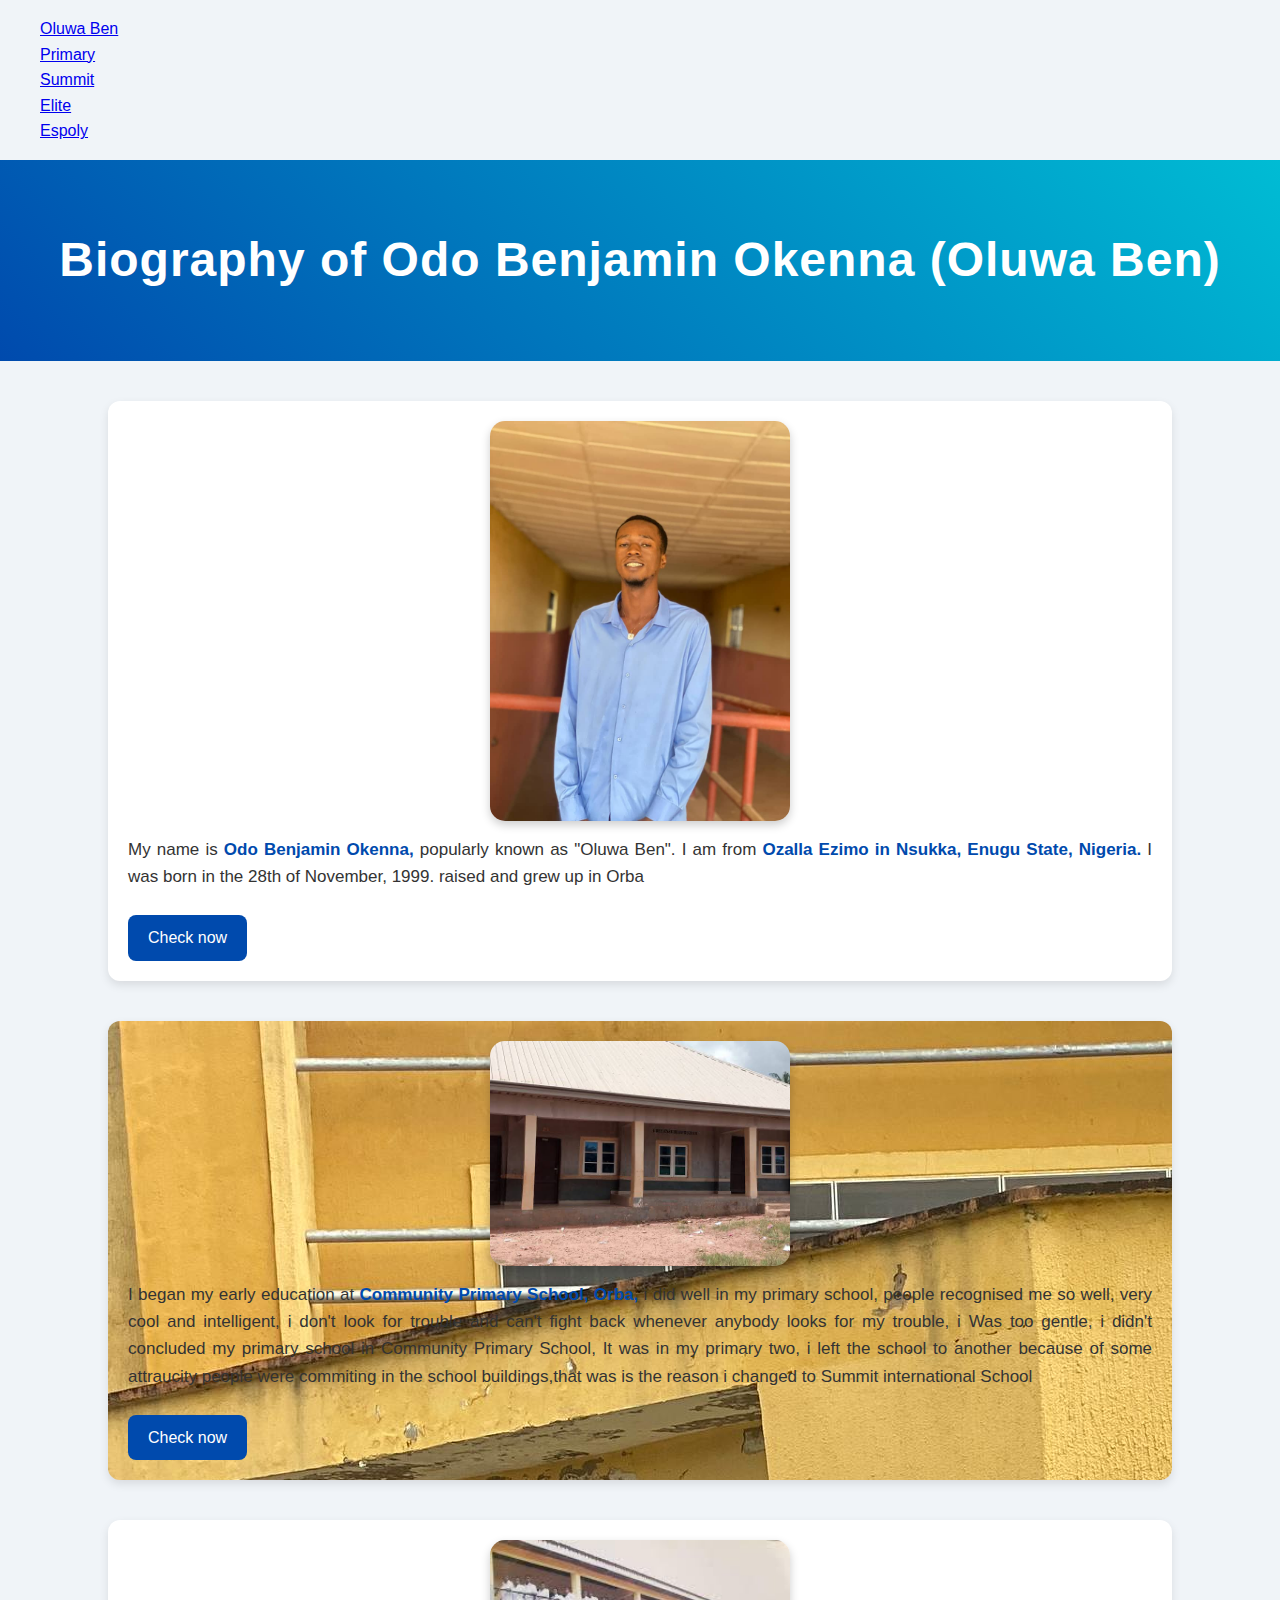
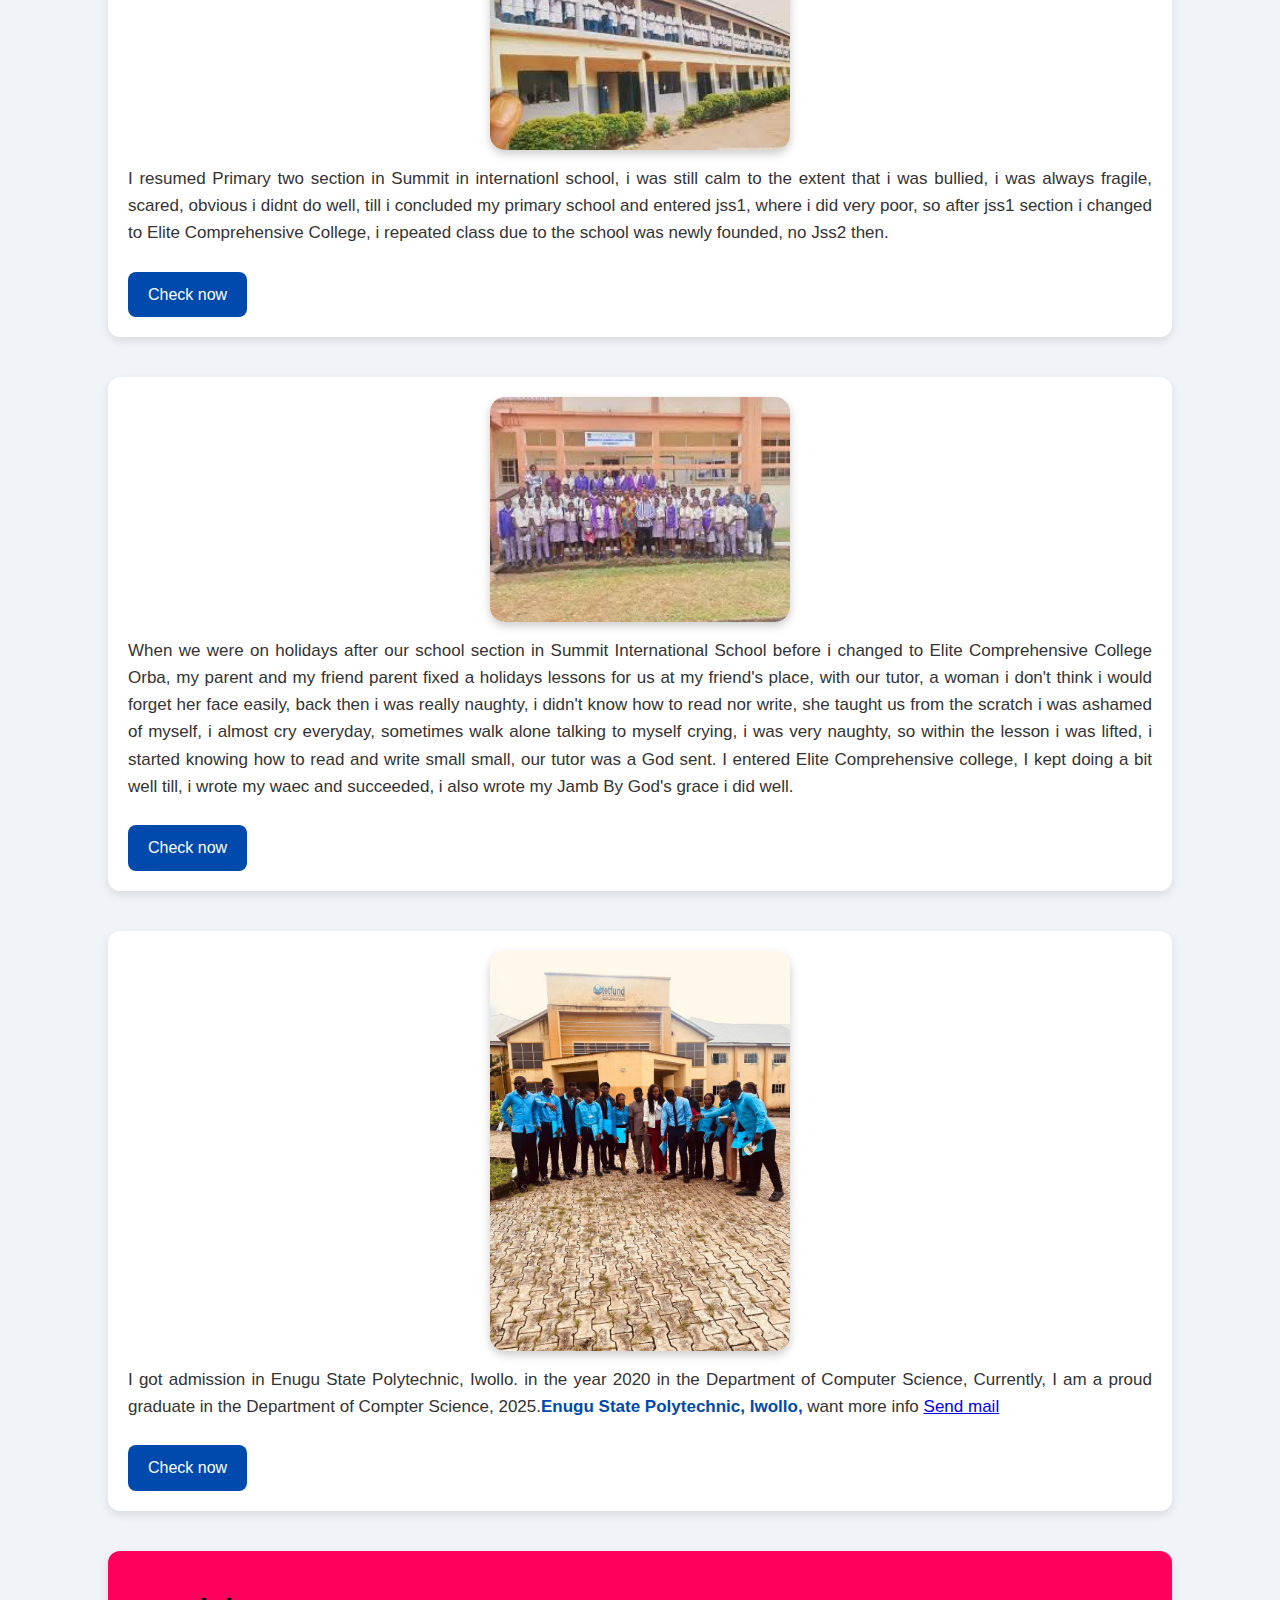
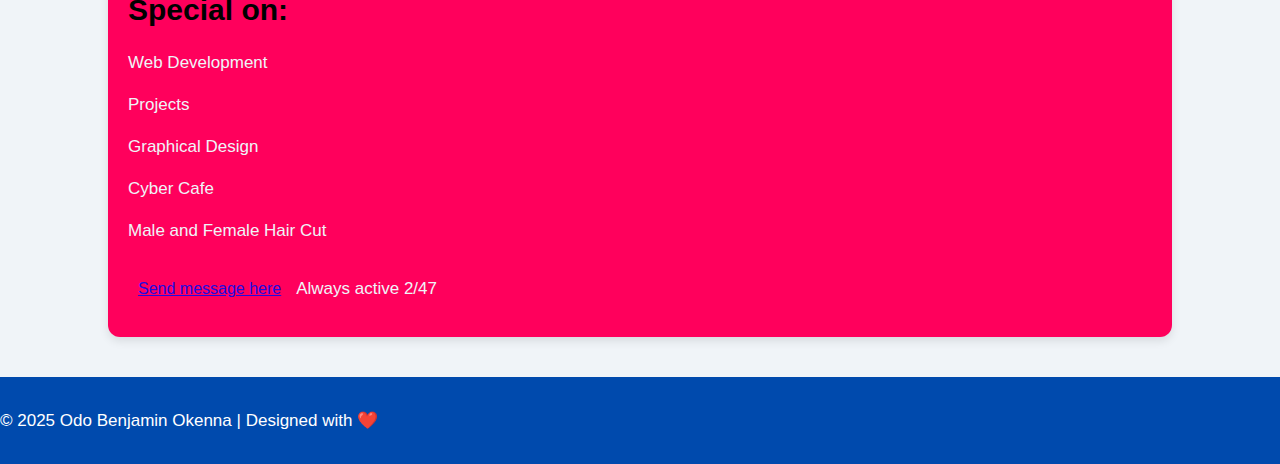
<file: index.html>
<!DOCTYPE html>
<html lang="en">
<head>
    <meta charset="UTF-8">
    <meta name="viewport" content="width=device-width, initial-scale=1.0">
    <title>Oluwa Ben</title>
    <link style="border-radius: 15px;" rel="icon" type="image/png" href="images/favicon.png">
    <link rel="stylesheet" href="style.css" >
    
</head>
<body>
  <nav>
    <ul class="Unordered">
      <li><a href="#Benjamin">Oluwa Ben</a></li>
      <li><a href="#primary">Primary</a></li> 
      <li><a href="#Summit">Summit</a></li>
      <li><a href="#Elite">Elite</a></li> 
      <li><a href="#Espoly">Espoly</a></li>
    </ul>
  </nav>
 
  <header>
    <h1>Biography of Odo Benjamin Okenna (Oluwa Ben)</h1>
  </header>
  
  <section id="Benjamin">
    <img src="./images/OG.jpg" alt="Benjamin img">
    <p>
      My name is <strong>Odo Benjamin Okenna,</strong> popularly known as 
      "Oluwa Ben". I am from <strong>Ozalla Ezimo in Nsukka, Enugu 
      State, Nigeria.</strong> I was born in the  28th of November, 1999. 
      raised and grew up in Orba 
     
    </p>
    <a class="link" href="https://www.tiktok.com/@og_ben94?_t=ZS-90xcUyAyaJe&_r=1">Check now</a>
  </section>
  
  <section class="primary" id="primary">
    <img src="./images/Primary.jpg" alt="Community Primary School">
    <p>
      I began my early education at <strong>Community Primary School, 
      Orba, </strong> i did well in my primary school, people recognised 
      me so well, very cool and intelligent, i don't look for trouble
      and can't fight back whenever anybody looks for my trouble, i Was 
      too gentle, i didn't concluded my primary school in Community Primary
      School, It was in my primary two, i left the school to another because 
      of some attraucity people were commiting in the school buildings,that was
      is the reason i changed to Summit international School 
    </p>
    <a class="link" href="https://www.facebook.com/groups/543027591492751/permalink/550197317442445/?app=fbl">Check now</a>
  </section>

  <section id="Summit">
    <img class="summit" src="./images/Summit.jpg" alt="Summit International School, Orba">
    <p>
      I resumed Primary two section in Summit in internationl school, i was still
      calm to the extent that i was bullied, i was always fragile, scared, obvious 
      i didnt do well, till i concluded my primary school and entered jss1, where 
      i did very poor, so after jss1 section i changed to Elite Comprehensive 
      College, i repeated class due to the school was newly founded, no Jss2 then.
    </p>
    <a class="link" href="https://share.google/images/KQXzdc4hUpVWltSRO">Check now</a>
</section>

<section id="Elite">
    <img class="elite" src="./images/Elite.jpg" alt="Elite Comprehensive College, Orba">
    <p>
      When we were on holidays after our school section in Summit International 
      School before i changed to Elite Comprehensive College Orba, my parent and 
      my friend parent fixed a holidays lessons for us at my friend's place, with 
      our tutor, a woman i don't think i would forget her face easily, back then i was really 
      naughty, i didn't know how to read nor write, she taught us from the scratch i 
      was ashamed of myself, i almost cry everyday, sometimes walk alone talking to myself crying, 
      i was very naughty, so within the lesson i was lifted, i started knowing how to 
      read and write small small, our tutor was a God sent. I entered Elite  
      Comprehensive college, I kept doing a bit well till, i wrote my waec 
      and succeeded, i also wrote my Jamb By God's grace i did well.   
    </p>
    <a class="link" href="https://share.google/images/0O3YgpzWZk3ZCtzbd">Check now</a>
</section>

  <section id="Espoly" >
    <img src="./images/Scientists.jpg" alt="Enugu State Polytecchnic, Iwollo">
    <p>
      I got admission in Enugu State Polytechnic, Iwollo. in the year 
      2020 in the Department of Computer Science, Currently, I am a proud 
      graduate in the Department of Compter Science, 2025.<strong>Enugu State Polytechnic, Iwollo,</strong> 
      want more info <a href="Mailto:okeyben1999@dmail.com">Send mail</a>   
    </p>
    <a class="link" href="https://www.facebook.com/espoly.sug">Check now</a>
  </section>
  <section class="all-imp">
    <div class="specialise">
      <p class="main">Special on:</p>
      <p>Web Development</p>
      <p>Projects</p>
      <p>Graphical Design</p>
      <p>Cyber Cafe</p>
      <p>Male and Female Hair Cut</p>
  </div>
    <a class="important" href="mailto:okeyben1999@dmail.com">Send message here</a><p class="active">Always active 2/47</p>
  </section>
 
  <footer>
    <p>&copy; 2025 Odo Benjamin Okenna | Designed with ❤️</p>
  </footer>

</body>
</html>
</file>
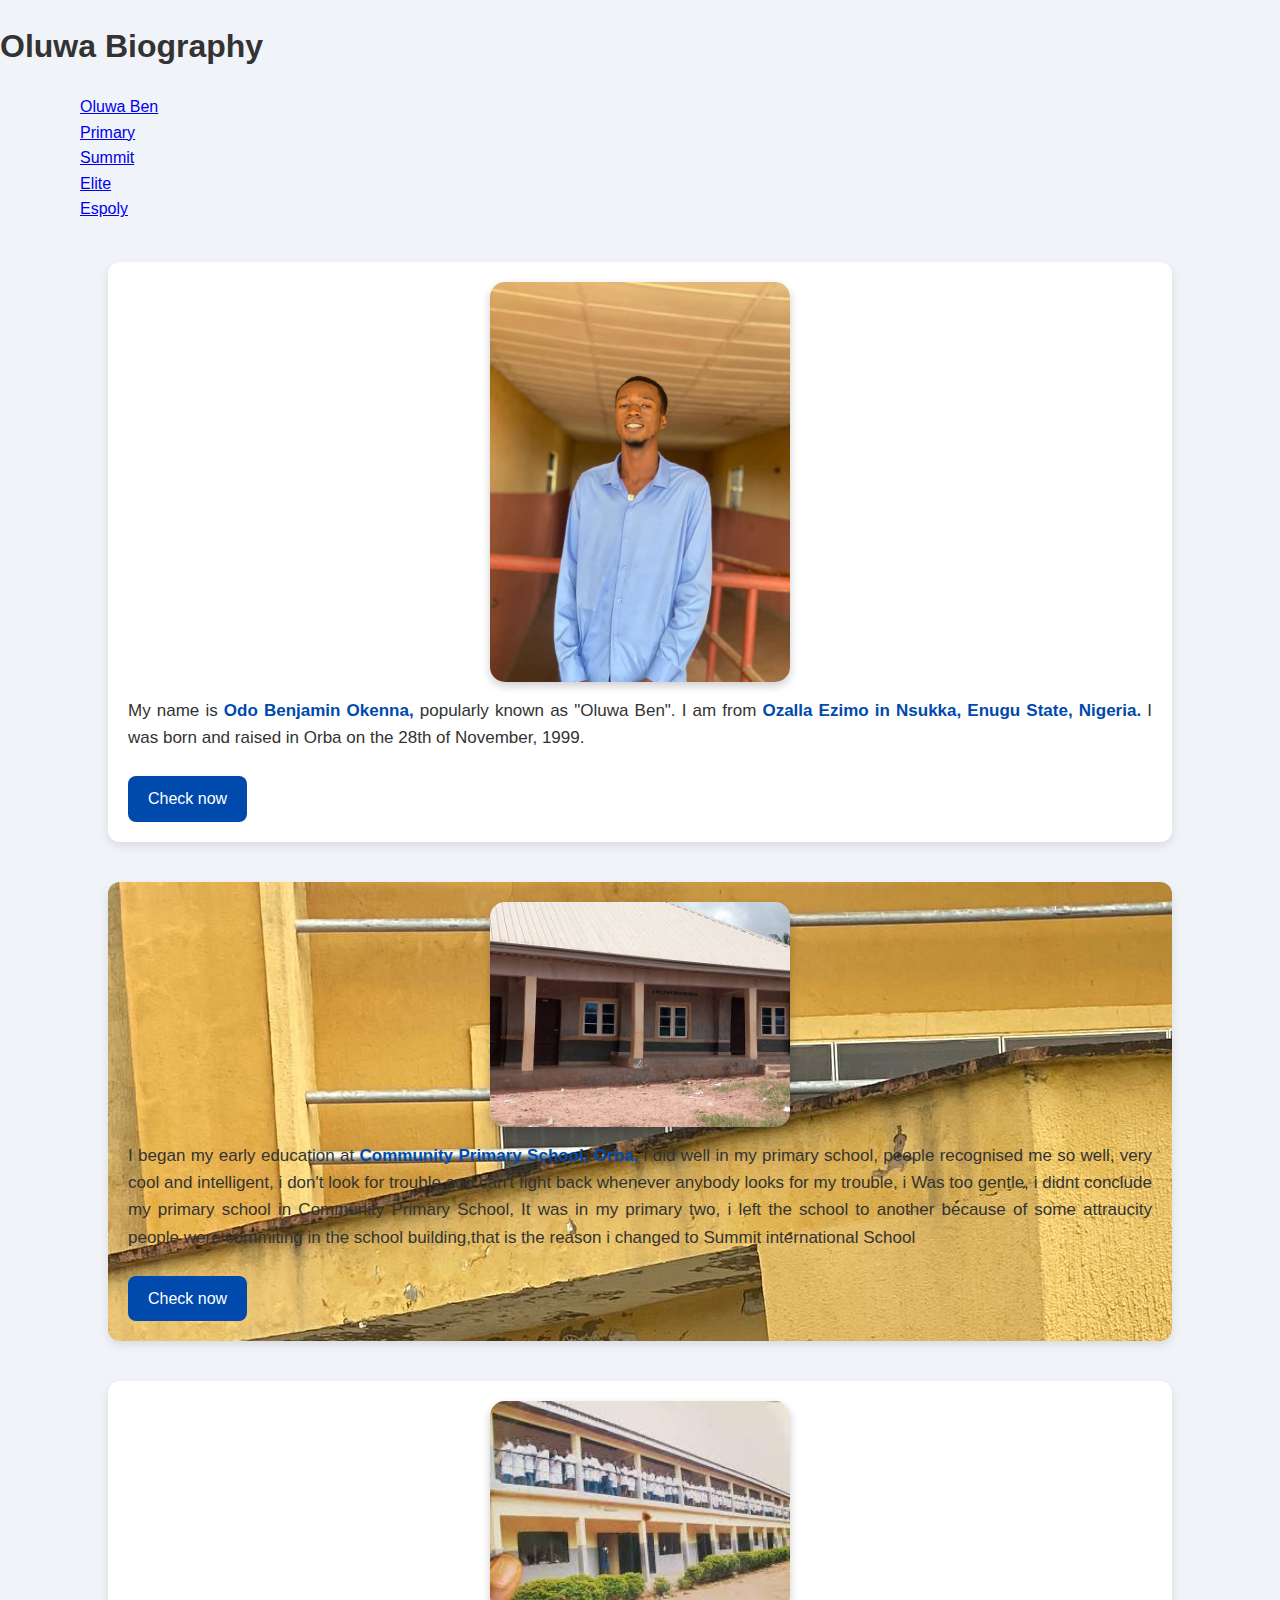
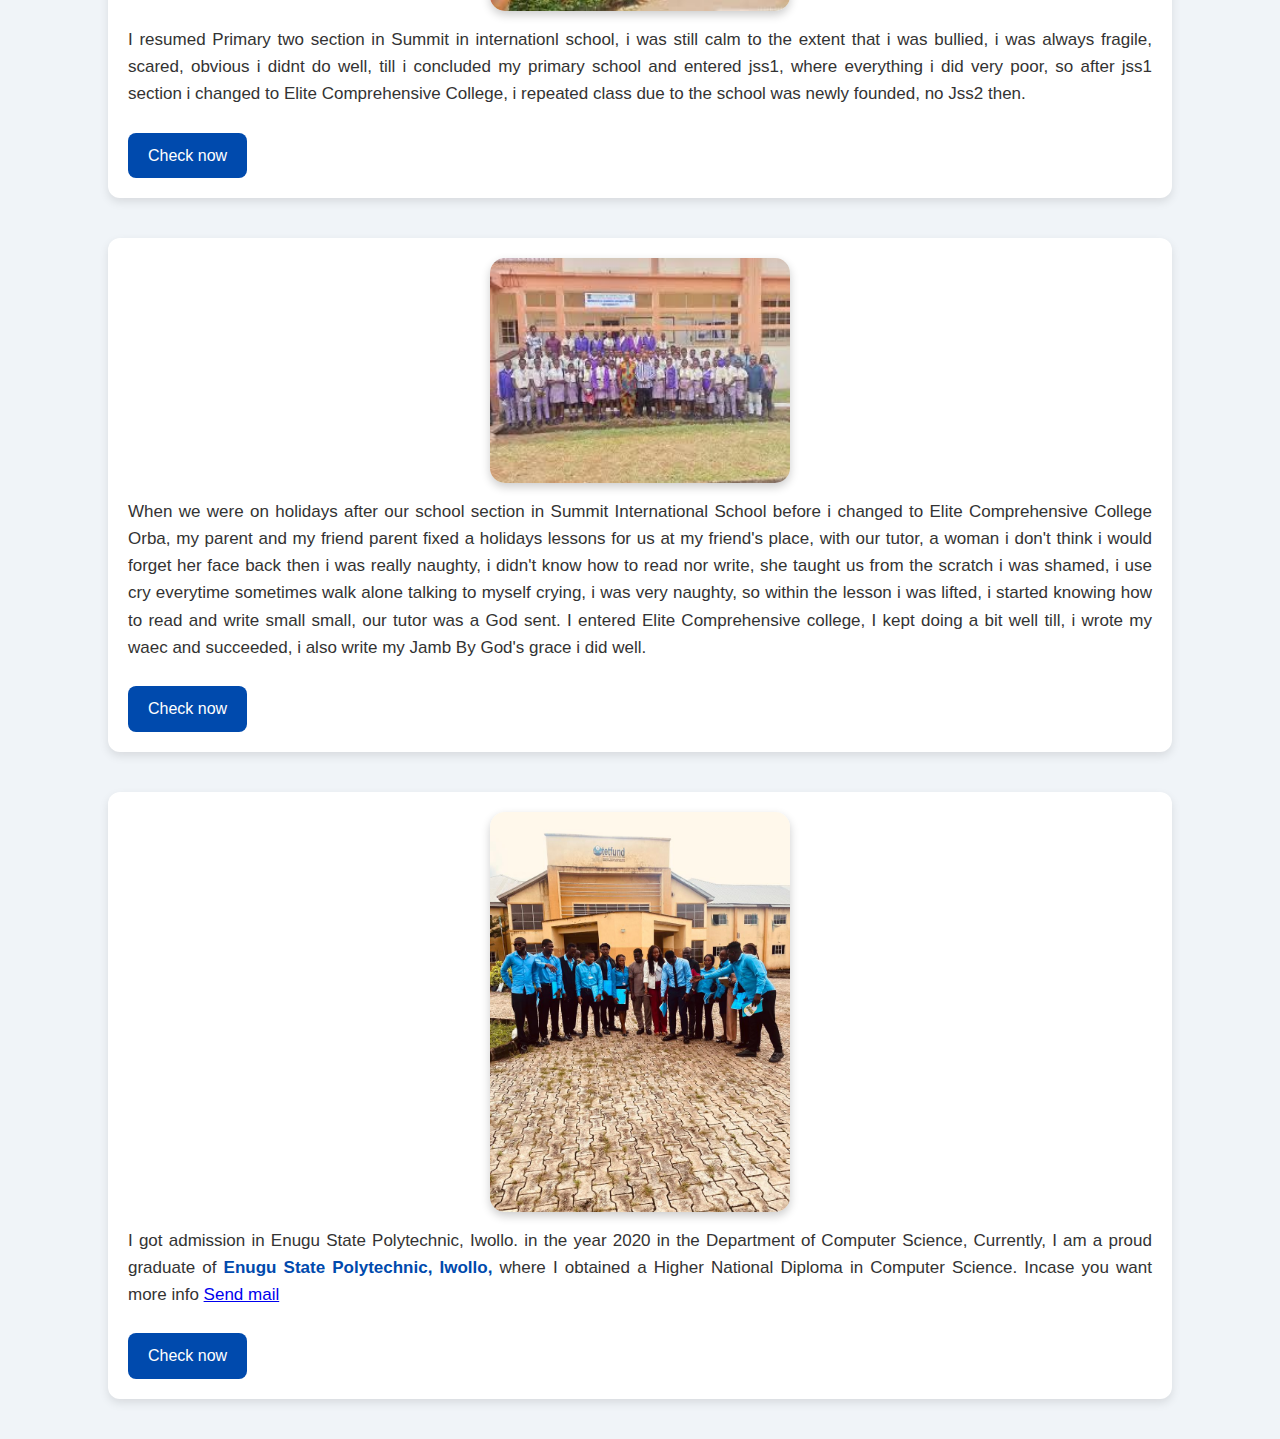
<file: digital.html>
<!DOCTYPE html>
<html lang="en">
<head>
    <meta charset="UTF-8">
    <meta name="viewport" content="width=device-width, initial-scale=1.0">
    <title>Oluwa Ben</title>
    <link rel="stylesheet" href="style.css" >
    
</head>
<body>
  <h1>Oluwa Biography</h1>
  <nav>
    <ul>
      <ul><a href="#Benjamin">Oluwa Ben</a></ul>
      <ul><a href="#primary">Primary</a></ul> 
      <ul><a href="#Summit">Summit</a></ul>
      <ul><a href="#Elite">Elite</a></ul> 
      <ul><a href="#Espoly">Espoly</a></ul>
    </ul>

    
    
  </nav>
  
  <section id="Benjamin">
    
        <img class="image-Ben"src="WhatsApp Image 2025-10-29 at 08.32.54_3511e521.jpg" alt="Benjamin img">
    <p>
    My name is <strong>Odo Benjamin Okenna,</strong> popularly known as 
    "Oluwa Ben". I am from <strong>Ozalla Ezimo in Nsukka, Enugu 
    State, Nigeria.</strong> I was born and raised in Orba on the 
    28th of November, 1999. 
    </p>
    <a class="link" href="https://www.tiktok.com/@og_ben94?_t=ZS-90xcUyAyaJe&_r=1">Check now</a>
  
  </section>
  
  <section class="primary" id="primary">
   
        <img class="primary-image" src="WhatsApp Image 2025-10-29 at 08.48.11_68efa96c.jpg" alt="Community Primary School">
      <p>
        I began my early education at <strong>Community Primary School, 
        Orba, </strong> i did well in my primary school, people recognised 
        me so well, very cool and intelligent, i don't look for trouble
        and can't fight back whenever anybody looks for my trouble, i Was 
        too gentle, i didnt conclude my primary school in Community Primary
        School, It was in my primary two, i left the school to another because 
        of some attraucity people were commiting in the school building,that 
        is the reason i changed to Summit international School 
      </p>
      <a class="link" href="https://www.facebook.com/groups/543027591492751/permalink/550197317442445/?app=fbl">Check now</a>
  
   
  </section>

  <section id="Summit">
   
    <img class="summit" src="Summit-International.jpg" alt="Summit International School, Orba">
  <p>
   I resumed Primary two section in Summit in internationl school, i was still
   calm to the extent that i was bullied, i was always fragile, scared, obvious 
   i didnt do well, till i concluded my primary school and entered jss1, where 
   everything i did very poor, so after jss1 section i changed to Elite Comprehensive 
   College, i repeated class due to the school was newly founded, no Jss2 then.
  </p>
  <a class="link" href="https://share.google/images/KQXzdc4hUpVWltSRO">Check now</a>


</section>

<section id="Elite">
   
  <img class="elite" src="Elite-Comprehensive.jpg" alt="Elite Comprehensive College, Orba">
<p>
 When we were on holidays after our school section in Summit International 
 School before i changed to Elite Comprehensive College Orba, my parent and 
 my friend parent fixed a holidays lessons for us at my friend's place, with 
 our tutor, a woman i don't think i would forget her face back then i was really 
 naughty, i didn't know how to read nor write, she taught us from the scratch i 
 was shamed, i use cry everytime sometimes walk alone talking to myself crying, 
 i was very naughty, so within the lesson i was lifted, i started knowing how to 
 read and write small small, our tutor was a God sent. I entered Elite  
 Comprehensive college, I kept doing a bit well till, i wrote my waec 
 and succeeded, i also write my Jamb By God's grace i did well.   

</p>
<a class="link" href="https://share.google/images/0O3YgpzWZk3ZCtzbd">Check now</a>


</section>

  <section id="Espoly" >
    
        <img src="WhatsApp Image 2025-10-29 at 08.32.54_f9f67a6f.jpg" alt="Enugu State Polytecchnic, Iwollo">
        <p>
        I got admission in Enugu State Polytechnic, Iwollo. in the year 
        2020 in the Department of Computer Science, Currently, I am a proud 
        graduate of <strong>Enugu State Polytechnic, Iwollo,</strong> where 
        I obtained a Higher National Diploma in Computer Science. Incase you
        want more info <a href="Mailto:okeyben1999@dmail.com">Send mail</a>
            
        </p>
        <a class="link" href="https://www.facebook.com/espoly.sug">Check now</a>
  
    
  </section>
</body>
</html>
</file>
<file: style.css>
body{
    background-color: #f0f4f8;
    font-family: "Poppins", sans-serif;
    color: #333;
    line-height: 1.6;
    margin: 0;
    padding: 0;
}
section{
    background: white;
    margin: 40px auto;
    padding: 20px;
    width: 80%;
    border-radius: 12px;
    box-shadow: 0 4px 10px rgba(0,0,0,0.1);
}
img{
    display: block;
    margin: 0 auto 15px;
    width: 300px;
    border-radius: 15px;
    box-shadow: 0 4px 10px rgba(0,0,0,0.2);

}
p{
    text-align: justify;
    font-size: 17px;
    margin: 15px 0;
  }
  strong {
    color: #004aad;
  }

  header {
    background: linear-gradient(45deg, #004aad, #00bcd4);
    color: white;
    text-align: center;
    padding: 30px 0;
    font-size: 24px;
    letter-spacing: 1px;
  }

.link{
    display: inline-block;
    text-decoration: none;
    color: white;
    background-color: #004aad;
    padding: 10px 20px;
    border-radius: 8px;
    margin-top: 10px;
    transition: background-color 0.3s ease;
  }
  .link:hover {
    background-color: #ff005c;
  }
  .link:active{
    background-color: rgb(137, 241, 32);
  }
.primary{
  background-image: url(images/Scientists2.jpg);
  margin: 40px auto;
  padding: 20px;
  width: 80%;
  border-radius: 12px;
  box-shadow: 0 4px 10px rgba(0,0,0,0.1);

}
footer {
  text-align: center;
  background-color: #004aad;
  color: white;
  padding: 15px 0;
  margin-top: 30px;
}
.all-imp{
    background: #ff005c;
}
.specialise{
    color: #f0f4f8;
}
.active{
    display: inline-block;
    color: #f0f4f8;
    margin-left: 5px;
}
.important{
 
    color: #210ce0;
    padding: 10px ;
    border-radius: 4px;
}
.important:hover{
    color: #793f3f;
}
.importantnt:active{
    color: rgb(5, 75, 5);
}
.main{
    color: #000;
    font-size: 30px;
    font-weight: bold;
}
.Unordered{
  list-style-type: none;
 
}
</file>
